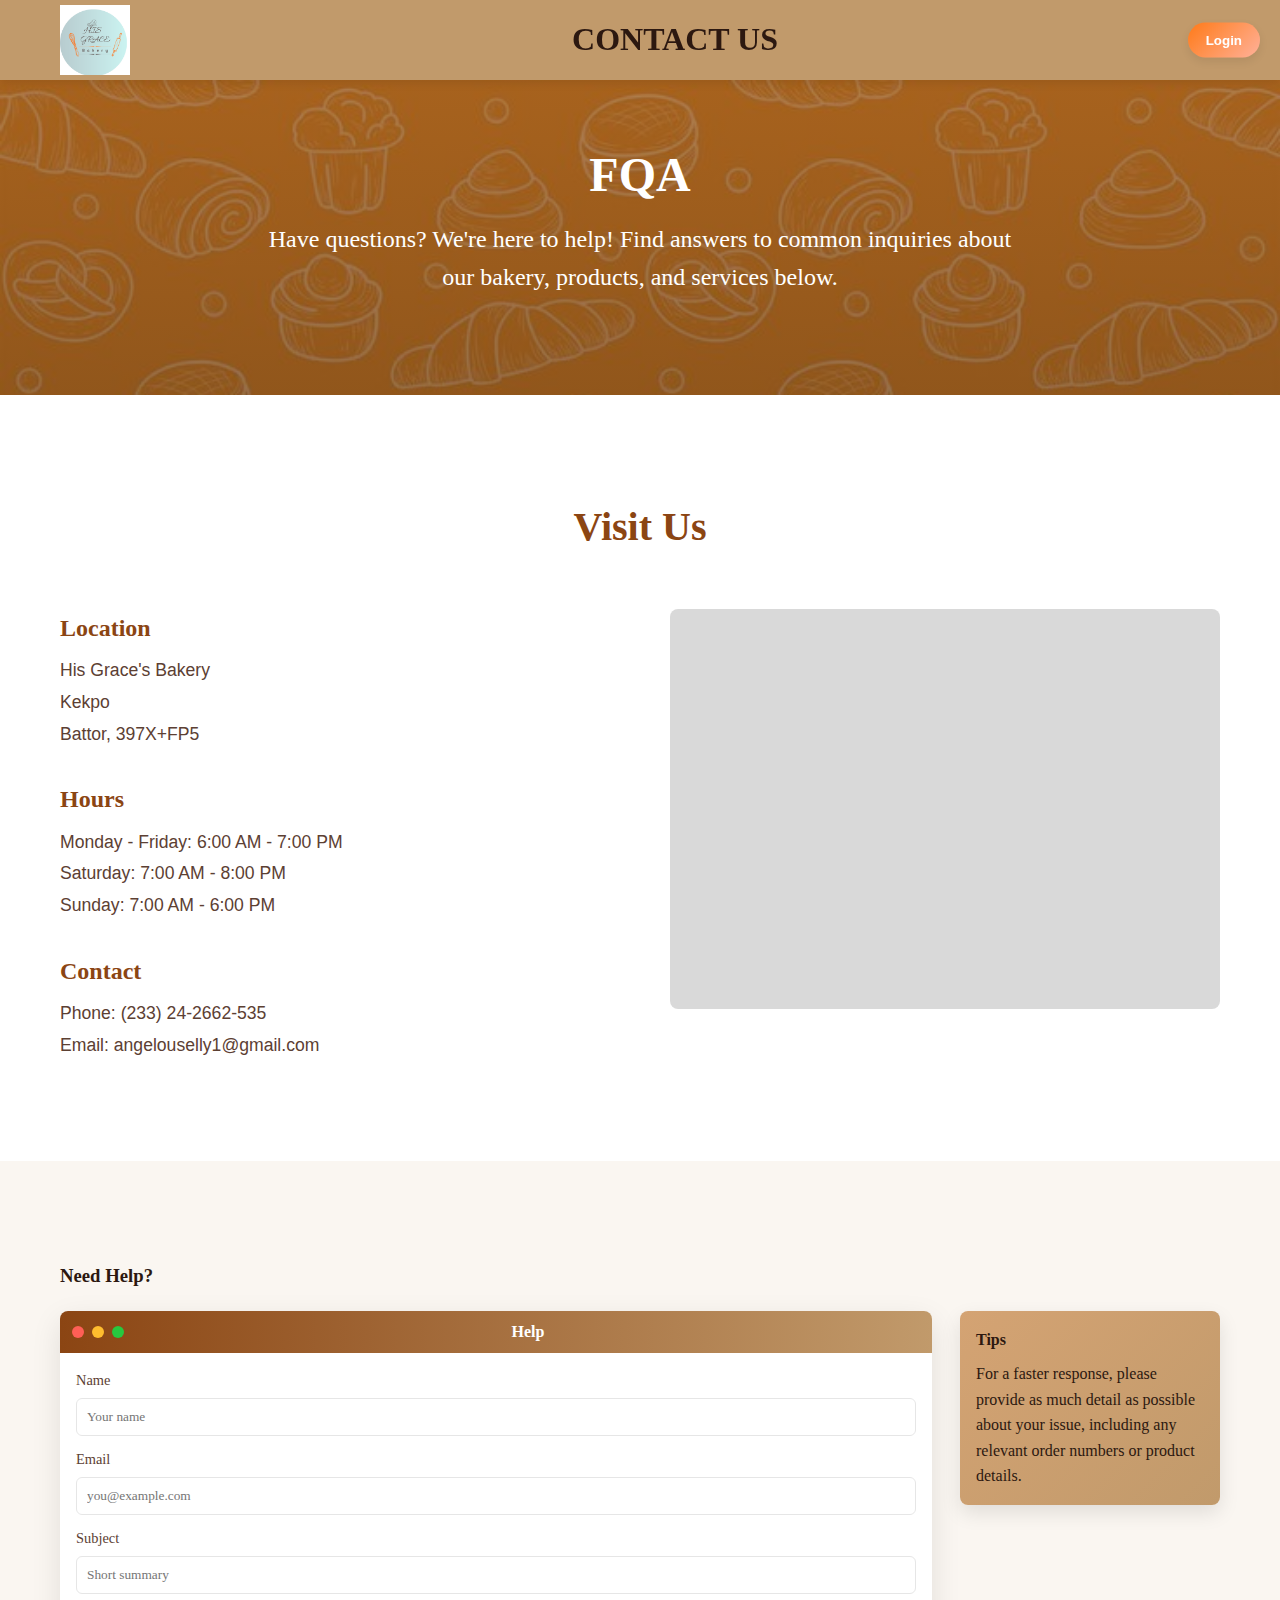
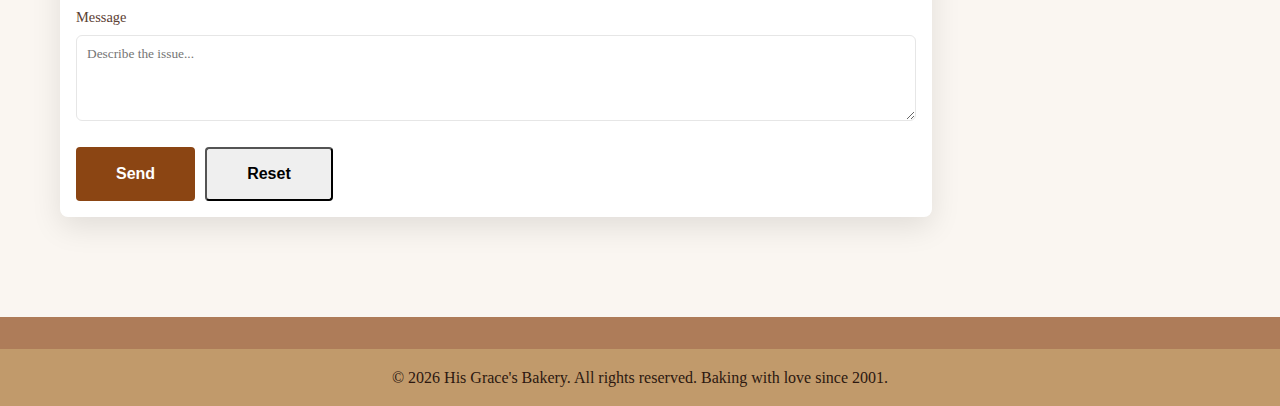
<file: Contact_Us.html>
<!DOCTYPE html>
<html lang="en">

<head>
    <meta charset="UTF-8" />
    <meta http-equiv="X-UA-compatible" content="IE=edge" />
    <meta name="viewport" content="width=device-width, initial-scale=1.0" />
    <title>HIS GRACE'S BAKERY —Contact us</title>
    <link rel="stylesheet" href="styles.css">
</head>

<body>
    <header class="header">
        <nav class="nav">
            <div class="nav-container">
                <!-- logo only as left-side Home link -->
                <a href="index.html" class="logo">
                    <img class="logo img" src="Images/logo.png" alt="His Grace's Bakery Logo">
                </a>

                <!-- central prominent Menu title (prioritized over logo) -->
                <a href="#menu" class="title-center" aria-current="page"> CONTACT US </a>


                <button><a href="Login.html">Login</a></button>

        </nav>
    </header>

    <main>
        <section id="home" class="contact-hero">
            <div class="hero-content">
                <h1 class="hero-title">FQA</h1>
                <p class="hero-subtitle">Have questions? We're here to help! Find answers to
                    common inquiries about our bakery, products, and services below.
                </p>
            </div>
        </section>

        <section id="contact" class="contact">
            <div class="container">
                <h2 class="section-title">Visit Us</h2>
                <div class="contact-grid">
                    <div class="contact-info">
                        <div class="contact-item">
                            <h3>Location</h3>
                            <p>His Grace's Bakery<br>Kekpo<br>Battor, 397X+FP5</p>
                        </div>
                        <div class="contact-item">
                            <h3>Hours</h3>
                            <p>Monday - Friday: 6:00 AM - 7:00 PM<br>
                                Saturday: 7:00 AM - 8:00 PM<br>
                                Sunday: 7:00 AM - 6:00 PM</p>
                        </div>
                        <div class="contact-item">
                            <h3>Contact</h3>
                            <p>Phone: (233) 24-2662-535<br>
                                Email: <label for="Email">angelouselly1@gmail.com</label> </p>
                        </div>
                    </div>
                    <div class="contact-map">
                        <div class="map-placeholder"></div>
                    </div>
                </div>
            </div>
        </section>

        <section id="help" class="help">
            <div class="container">
                <h3>Need Help?</h3>
                <div class="help-grid">
                    <form id="contact-form" class="help-form" action="#" method="post" enctype="multipart/form-data">
                        <div class="help-window">
                            <div class="window-bar">
                                <div class="window-controls">
                                    <span class="dot red"></span>
                                    <span class="dot yellow"></span>
                                    <span class="dot green"></span>
                                </div>
                                <div class="window-title">Help</div>
                            </div>
                            <div class="window-body">
                                <label class="field">
                                    <span>Name</span>
                                    <input type="text" name="name" required placeholder="Your name">
                                </label>
                                <label class="field">
                                    <span>Email</span>
                                    <input type="email" name="email" required placeholder="you@example.com">
                                </label>
                                <label class="field">
                                    <span>Subject</span>
                                    <input type="text" name="subject" placeholder="Short summary">
                                </label>
                                <label class="field">
                                    <span>Message</span>
                                    <textarea name="message" rows="4" placeholder="Describe the issue..."></textarea>
                                </label>
                                <div class="help-actions">
                                    <button class="btn btn-primary" type="submit">Send</button>
                                    <button class="btn" type="reset">Reset</button>
                                </div>
                            </div>
                        </div>
                    </form>
                    <aside class="help-note">
                        <h4>Tips</h4>
                        <p>
                            For a faster response, please provide as much detail as possible about your issue,
                            including any relevant order numbers or product details.
                        </p>
                    </aside>
                </div>
            </div>
        </section>

    </main>

    <footer class="footer">
        <div class="container">
            <p>&copy; 2026 His Grace's Bakery. All rights reserved. Baking with love since 2001.</p>
        </div>

</body>


</html>
</file>
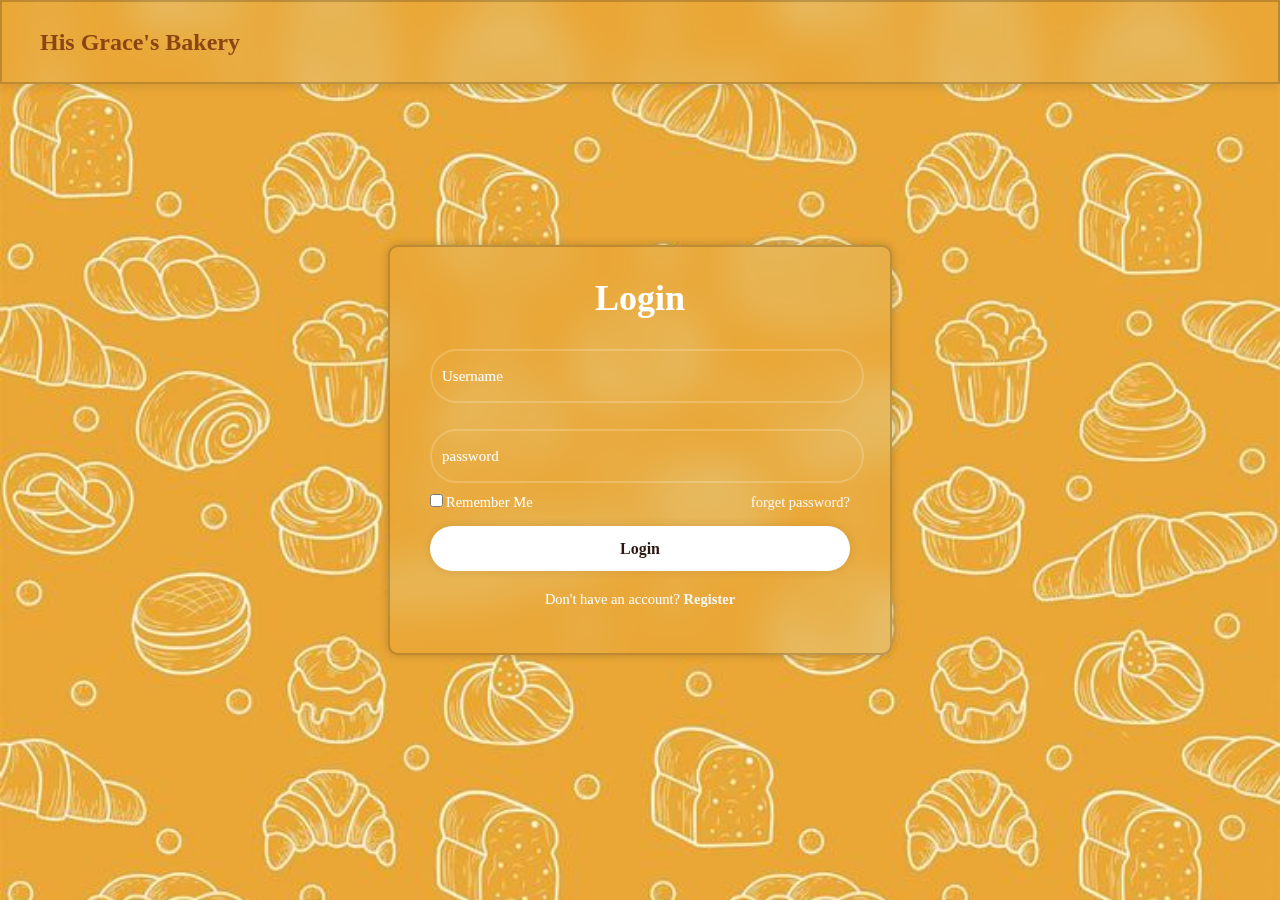
<file: Login.html>
<!DOCTYPE html>
<html lang="en">
<head>
    <meta charset="UTF-8"/>
    <meta http-equiv="X-UA-compatible" content="IE=edge" />
    <meta name="viewport" content="width=device-width, initial-scale=1.0"/>
    <title>Sign UP</title>
    <link rel="stylesheet" href="login.css">
</head>
<body>
    <header class="header">
        <nav class="nav">
            <div class="nav-container">
                <a href="index.html" class="logo">
                    His Grace's Bakery
                </a>
            </div>
        </nav>
    </header>
    <div class="wrapper">
        <form action="">
            <h1>Login</h1>
            <div class="input-box">
            <input type="text" placeholder="Username" required> 
            </div>
            <div class="input-box">
            <input type="password" placeholder="password" required>
            </div>

            <div class="remember-forget">
                <label ><input type="checkbox">Remember Me
                </label>
                <a href="#">forget password?</a>
            </div>

            <button type="submit" class="btn">Login</button>

            <div class="register-link">
                <p>Don't have an account?
            <a href="#Register">Register</a></p>
            </div>
        </form>
    </div>
</body>
</html>
</file>
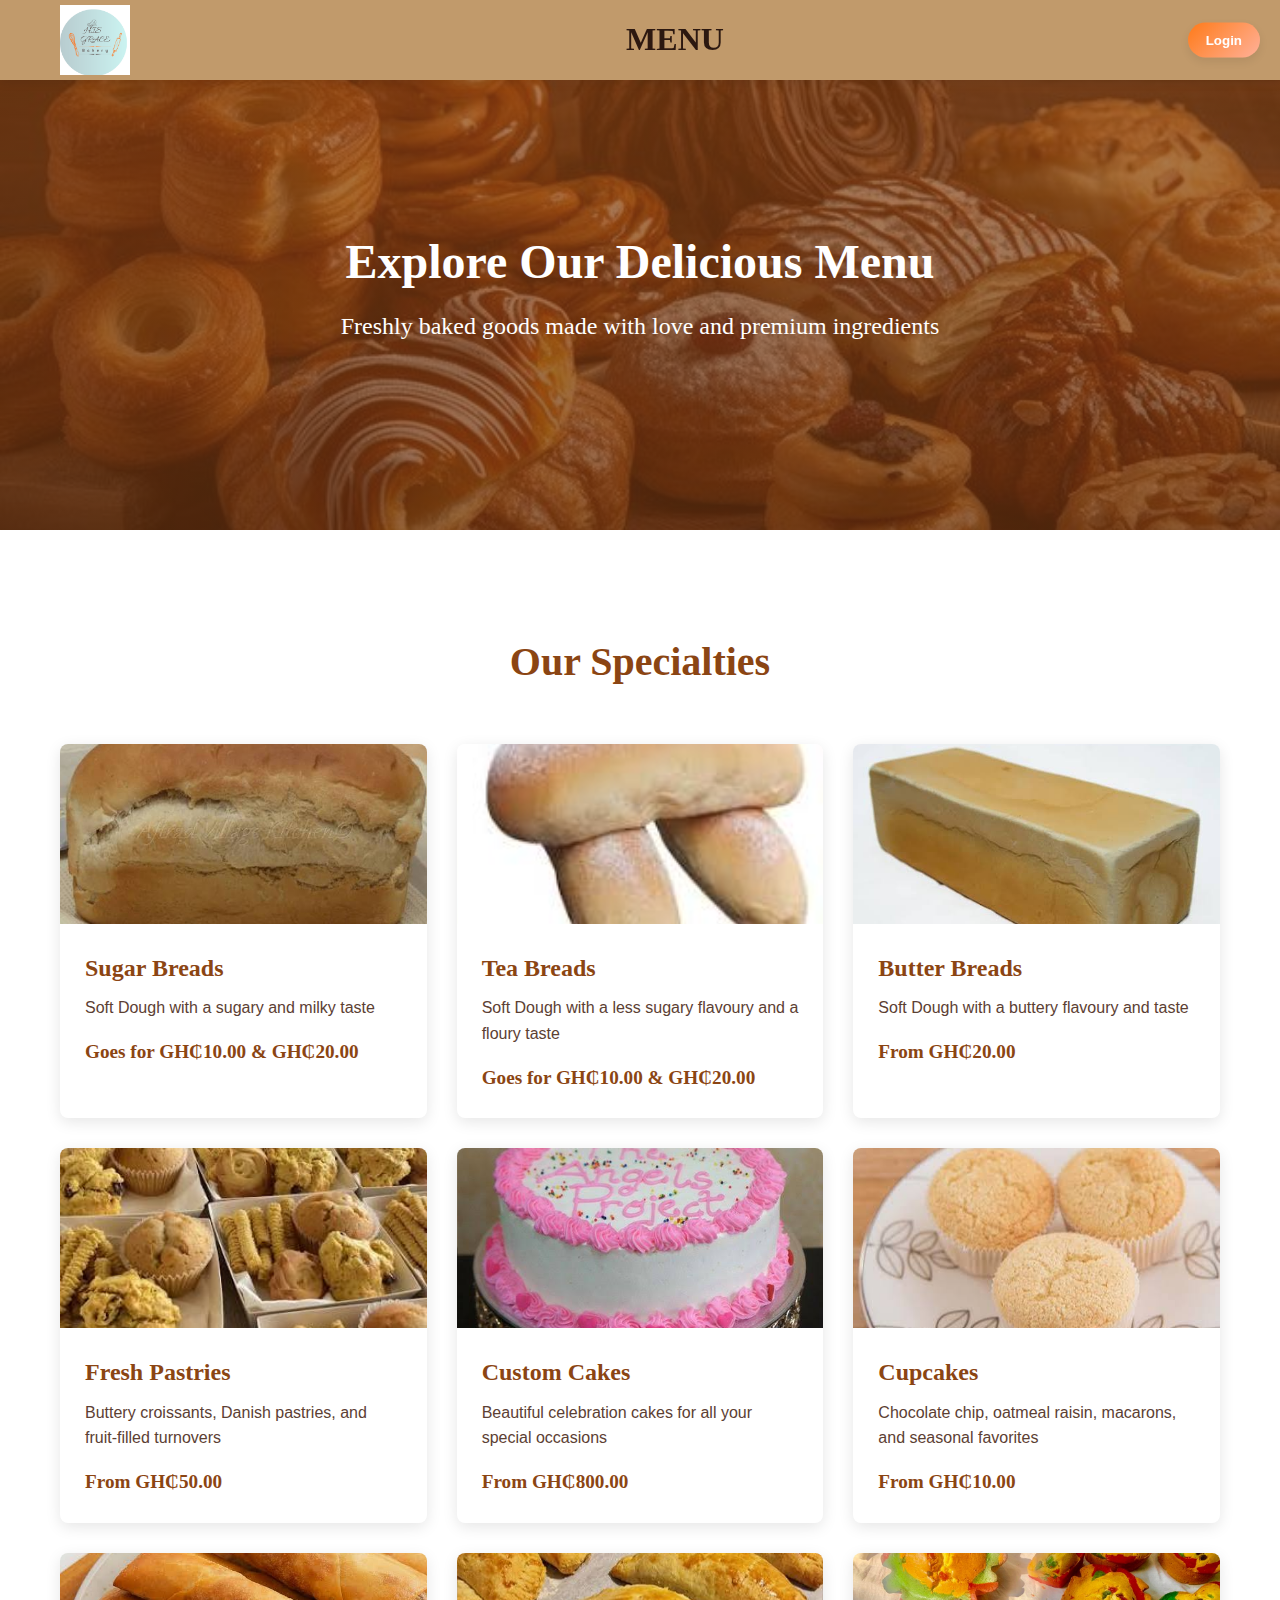
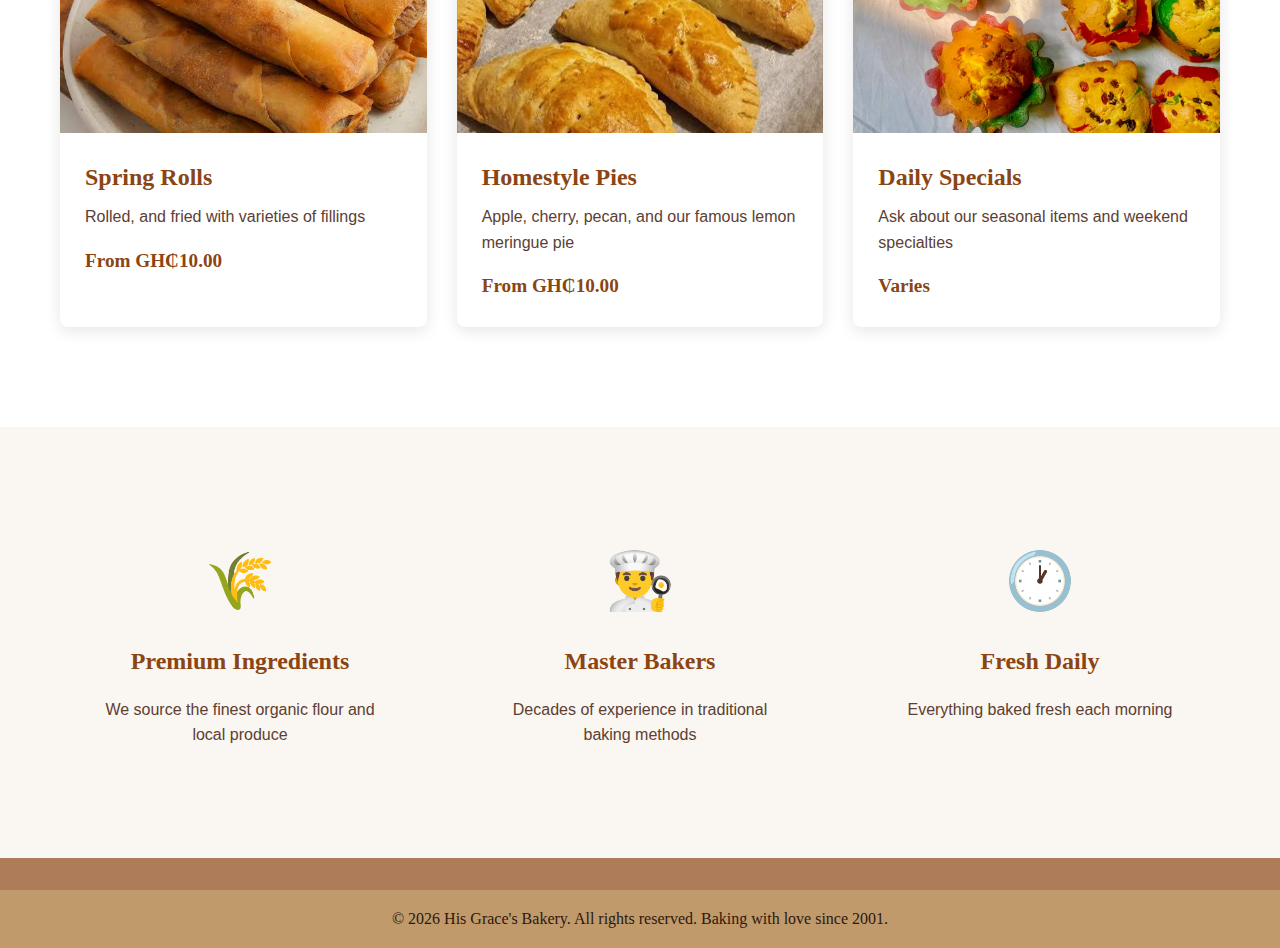
<file: menu.html>
<!DOCTYPE html>
<html lang="en">

<head>
    <meta charset="UTF-8" />
    <meta http-equiv="X-UA-compatible" content="IE=edge" />
    <meta name="viewport" content="width=device-width, initial-scale=1.0" />
    <title>HIS GRACE'S BAKERY — Menu</title>
    <link rel="stylesheet" href="styles.css">
</head>

<body>
    <header class="header">
        <nav class="nav">
            <div class="nav-container">
                <!-- logo only as left-side Home link -->
                <a href="index.html" class="logo">
                    <img class="logo img" src="Images/logo.png" 
                    alt="His Grace's Bakery Logo">
                </a>

                <!-- central prominent Menu title (prioritized over logo) -->
                <a href="#menu" class="title-center" aria-current="page"> MENU </a>


                <button><a href="Login.html">Login</a></button>

        </nav>
    </header>

    <main>
        <section id="home" class="menu-hero">
            <div class="hero-content">
                <h1 class="hero-title">Explore Our Delicious Menu</h1>
                <p class="hero-subtitle">Freshly baked goods made with love and premium ingredients
                </p>
            </div>
        </section>
        <section id="menu" class="menu">
            <div class="container">
                <h2 class="section-title">Our Specialties</h2>
                <div class="menu-grid">
                    <div class="menu-item">
                        <div class="menu-item-image sugar-bread"></div>
                        <div class="menu-item-content">
                            <h3>Sugar Breads</h3>
                            <p>Soft Dough with a sugary and milky taste</p>
                            <span class="price">Goes for GH₵10.00 & GH₵20.00</span>
                        </div>
                    </div>

                    <div class="menu-item">
                        <div class="menu-item-image tea-bread"></div>
                        <div class="menu-item-content">
                            <h3>Tea Breads</h3>
                            <p>Soft Dough with a less sugary flavoury and a floury taste</p>
                            <span class="price">Goes for GH₵10.00 & GH₵20.00</span>
                        </div>
                    </div>

                    <div class="menu-item">
                        <div class="menu-item-image Butter-bread"></div>
                        <div class="menu-item-content">
                            <h3>Butter Breads</h3>
                            <p>Soft Dough with a buttery flavoury and taste</p>
                            <span class="price">From GH₵20.00</span>
                        </div>
                    </div>

                    <div class="menu-item">
                        <div class="menu-item-image pastry"></div>
                        <div class="menu-item-content">
                            <h3>Fresh Pastries</h3>
                            <p>Buttery croissants, Danish pastries, and fruit-filled turnovers</p>
                            <span class="price">From GH₵50.00</span>
                        </div>
                    </div>

                    <div class="menu-item">
                        <div class="menu-item-image cake"></div>
                        <div class="menu-item-content">
                            <h3>Custom Cakes</h3>
                            <p>Beautiful celebration cakes for all your special occasions</p>
                            <span class="price">From GH₵800.00</span>
                        </div>
                    </div>

                    <div class="menu-item">
                        <div class="menu-item-image cupcakes"></div>
                        <div class="menu-item-content">
                            <h3>Cupcakes</h3>
                            <p>Chocolate chip, oatmeal raisin, macarons, and seasonal favorites</p>
                            <span class="price">From GH₵10.00</span>
                        </div>
                    </div>

                    <div class="menu-item">
                        <div class="menu-item-image spring-rolls"></div>
                        <div class="menu-item-content">
                            <h3>Spring Rolls</h3>
                            <p>Rolled, and fried with varieties of fillings </p>
                            <span class="price">From GH₵10.00</span>
                        </div>
                    </div>

                    <div class="menu-item">
                        <div class="menu-item-image pies"></div>
                        <div class="menu-item-content">
                            <h3>Homestyle Pies</h3>
                            <p>Apple, cherry, pecan, and our famous lemon meringue pie</p>
                            <span class="price">From GH₵10.00</span>
                        </div>
                    </div>

                    <div class="menu-item">
                        <div class="menu-item-image specialty"></div>
                        <div class="menu-item-content">
                            <h3>Daily Specials</h3>
                            <p>Ask about our seasonal items and weekend specialties</p>
                            <span class="price">Varies</span>
                        </div>
                    </div>
                </div>
            </div>
        </section>

        <section class="features">
            <div class="container">
                <div class="features-grid">
                    <div class="feature">
                        <div class="feature-icon">🌾</div>
                        <h3>Premium Ingredients</h3>
                        <p>We source the finest organic flour and local produce</p>
                    </div>
                    <div class="feature">
                        <div class="feature-icon">👨‍🍳</div>
                        <h3>Master Bakers</h3>
                        <p>Decades of experience in traditional baking methods</p>
                    </div>
                    <div class="feature">
                        <div class="feature-icon">🕐</div>
                        <h3>Fresh Daily</h3>
                        <p>Everything baked fresh each morning</p>
                    </div>
                </div>
            </div>
        </section>
    </main>

    <footer class="footer">
        <div class="container">
            <p>&copy; 2026 His Grace's Bakery. All rights reserved. Baking with love since 2001.</p>
        </div>
    </footer>
</body>

</html>
</file>
<file: styles.css>
* {
    margin: 0;
    padding: 0;
    box-sizing: border-box;
}

/**/
:root {
    --primary: #8B4513;
    --primary-dark: #6B3410;
    --primary-transparent: rgba(139, 69, 19, 0.7);
    --secondary: #D4A373;
    --accent: #C19A6B;
    --text-dark: #2C1810;
    --text-light: #5C4033;
    --bg-cream: #FAF6F1;
    --white: #FFFFFF;
    --logo: #e27100;
    --shadow: rgba(0, 0, 0, 0.1);
}

/* scroll behavior */
html {
    scroll-behavior: smooth;
}

/* body styles */
body {
    font-family: 'Times New Roman', Times, serif;
    color: var(--text-dark);
    line-height: 1.6;
    background-color: var(--primary-transparent);
}

.container {
    max-width: 1200px;
    margin: 0 auto;
    padding: 0 20px;
}

.header {
    position: fixed;
    top: 0;
    left: 0;
    right: 0;
    background-color: var(--accent);
    box-shadow: 0 2px 10px var(--shadow);
    z-index: 1000;
}

.nav-container {
    max-width: 1200px;
    margin: auto;
    padding: 0 20px;
    display: flex;
    justify-content: space-between;
    align-items: center;
    height: 80px;
}

.logo {
    display: flex;
    align-items: center;
    gap: 10px;
    font-size: 1.5rem;
    font-weight: bold;
    color: var(--logo);
    text-decoration: none;
    font-family: 'Georgia', serif;
}

.title-center {
    margin: 0 auto;
    display: flex;
    font-size: 2rem;
    font-weight: bold;
    color: var(--text-dark);
    text-decoration: none;
    font-family: 'Georgia', serif;
    transition: color 0.4s ease-in-out;
}

.title-center:hover {
    color: var(--logo);
}

.logo img {
    width: 70px;
    height: 70px;
    object-fit: contain;
    cursor: pointer;
    transition: transform 0.3s ease-in-out, margin-top 0.3s ease-in-out;
}

.logoimg {
    margin: 0 auto;
    width: 70px;
    height: 70px;
    object-fit: contain;
    cursor: pointer;
    transition: transform 0.3s ease-in-out, margin-top 0.3s ease-in-out;
}

.logoimg:hover {
    transform: scale(1.7);
}

.nav-menu {
    margin: 0 auto;
    display: flex;
    list-style: none;
    gap: 2rem;
}

.nav-menu li a {
    color: var(--text-dark);
    text-decoration: none;
    padding: 5px 10px;
    border: 1px solid transparent;
    font-size: 1.2rem;
    font-weight: 500;
    transition: color 0.4s ease-in-out;
}

.nav-menu li a:hover {
    background-color: var(--primary-transparent);
    font-size: 1.4rem;
    color: var(--logo);

}

/* place the login button in the far right corner with curvy border and hover */
.nav-container>button {
    position: absolute;
    right: 20px;
    top: 50%;
    transform: translateY(-50%);
    background: linear-gradient(135deg, #ff7a18 0%, #ffb199 100%);
    color: #fff;
    border: none;
    padding: 10px 18px;
    border-radius: 999px;
    /* very curvy / pill */
    cursor: pointer;
    transition: transform .15s ease, box-shadow .15s ease, filter .15s ease;
    box-shadow: 0 4px 10px rgba(0, 0, 0, 0.08);
}

/* keep the anchor inside the button styled */
.nav-container>button a {
    color: inherit;
    text-decoration: none;
    font-weight: 600;
}

/* hover effect */
.nav-container>button:hover {
    transform: translateY(-50%) scale(1.03);
    box-shadow: 0 10px 20px rgba(0, 0, 0, 0.12);
    filter: brightness(1.03);
}

/* Additional styles can be added below */
.hero {
    margin-top: 80px;
    height: 100vh;
    background: linear-gradient(rgba(139, 69, 19, 0.7), rgba(107, 52, 16, 0.7)),
        url('Images/imageshero-bg.jpg') no-repeat center center/cover;
    display: flex;
    justify-content: center;
    align-items: center;
    color: var(--white);
    text-align: center;
}

.menu-hero {
    margin-top: 80px;
    height: 50vh;
    background: linear-gradient(rgba(139, 69, 19, 0.7), rgba(107, 52, 16, 0.7)),
        url('Images/menu-bg.jpg') no-repeat center center/cover;
    display: flex;
    justify-content: center;
    align-items: center;
    color: var(--white);
    text-align: center;
}

.about-hero {
    margin-top: 80px;
    height: 35vh;
    background: linear-gradient(rgba(139, 69, 19, 0.7), rgba(107, 52, 16, 0.7)),
        url('Images/about-bg.jpg') no-repeat center center/cover;
    display: flex;
    justify-content: center;
    align-items: center;
    color: var(--white);
    text-align: center;
}

.contact-hero {
    margin-top: 80px;
    height: 35vh;
    background: linear-gradient(rgba(139, 69, 19, 0.7), rgba(107, 52, 16, 0.7)),
        url('Images/contact-bg.jpg') no-repeat center center/cover;
    display: flex;
    justify-content: center;
    align-items: center;
    color: var(--white);
    text-align: center;
}

.hero-content {
    max-width: 800px;
    padding: 20px;
}

.hero-title {
    font-size: 3rem;
    margin-bottom: 1rem;
    font-weight: 700;
    line-height: 1.2;
}

.hero-subtitle {
    font-size: 1.5rem;
    margin-bottom: 2rem;
    font-weight: 400;
}

.btn {
    display: inline-block;
    padding: 1rem 2.5rem;
    text-decoration: none;
    border-radius: 4px;
    transition: all 0.3s ease;
    font-family: 'Arial', sans-serif;
    font-size: 1rem;
    font-weight: 600;
    cursor: pointer;
    transition: background-color 0.3s ease-in-out, transform 0.2s ease-in-out;
}

.btn-primary {
    background-color: var(--primary);
    color: var(--white);
    border: none;
}

.btn-primary:hover {
    background-color: var(--primary-dark);
    transform: translateY(-3px);
}

.btn-primary:active {
    transform: translateY(0);
}

.about {
    padding: 100px 0;
    background-color: var(--bg-cream);
}

.about-grid {
    display: grid;
    grid-template-columns: 1fr 1fr;
    gap: 60px;
    align-items: center;
}

.about-image .image-placeholder {
    width: 100%;
    height: 400px;
    background: linear-gradient(rgba(212, 163, 115, 0.7), rgba(193, 154, 107, 0.7)),
        url('Images/about-image.jpg') no-repeat center center/cover;
    border-radius: 8px;
}

.about2-image .image-placeholder {
    width: 100%;
    height: 400px;
    background: linear-gradient(rgba(212, 163, 115, 0.7), rgba(193, 154, 107, 0.7)),
        url('Images/about2-image.jpg') no-repeat center center/cover;
    border-radius: 8px;
}

.about-content h2 {
    font-size: 2.5rem;
    color: var(--primary);
    margin-bottom: 1.5rem;
}

.about-content p {
    font-size: 1.1rem;
    margin-bottom: 1.5rem;
    color: var(--text-light);
    line-height: 1.8;
    font-family: 'Arial', sans-serif;
}

.menu {
    padding: 100px 0;
    background-color: var(--white);
}

.section-title {
    font-size: 2.5rem;
    text-align: center;
    color: var(--primary);
    margin-bottom: 1rem;
}

.section-subtitle {
    text-align: center;
    font-size: 1.2rem;
    color: var(--text-light);
    margin-bottom: 3rem;
    font-family: 'Arial', sans-serif;
}

.menu-grid {
    display: grid;
    grid-template-columns: repeat(auto-fit, minmax(350px, 1fr));
    gap: 30px;
    margin-top: 50px;
}

.menu-item {
    background-color: var(--white);
    border-radius: 8px;
    overflow: hidden;
    box-shadow: 0 4px 15px var(--shadow);
    transition: transform 0.3s ease, box-shadow 0.3s ease;
}

.menu-item:hover {
    transform: translateY(-5px);
    box-shadow: 0 8px 25px var(--shadow);
}

.menu-item-image {
    width: 100%;
    height: 180px;
    background-size: cover;
    background-position: center;
}

.menu-item-image.sugar-bread {
    background-image: url("Images/SugarBread.jpeg");
}

.menu-item-image.tea-bread {
    background-image: url("Images/download.jpg");
}

.menu-item-image.Butter-bread {
    background-image: url("Images/Butter Bread 1.jpeg");
}

.menu-item-image.pastry {
    background-image: url("Images/Pastry Pack.jpeg");
}

.menu-item-image.cake {
    background-image: url("Images/BD Cake.jpeg");
}

.menu-item-image.cupcakes {
    background-image: url("Images/CupCake.jpeg");
}

.menu-item-image.spring-rolls {
    background-image: url("Images/Spring Rolls.jpeg");
}

.menu-item-image.pies {
    background-image: url("Images/Meat Pie.jpeg");
}

.menu-item-image.specialty {
    background-image: url("Images/Muffins.jpg");
}

.menu-item-content {
    padding: 25px;
}

.menu-item-content h3 {
    font-size: 1.5rem;
    color: var(--primary);
    margin-bottom: 0.5rem;
}

.menu-item-content p {
    font-size: 1rem;
    color: var(--text-light);
    margin-bottom: 1rem;
    line-height: 1.6;
    font-family: 'Arial', sans-serif;
}

.price {
    display: inline-block;
    font-size: 1.2rem;
    font-weight: bold;
    color: var(--primary);
}

.features {
    padding: 80px 0;
    background-color: var(--bg-cream);
}

.features-grid {
    display: grid;
    grid-template-columns: repeat(auto-fit, minmax(280px, 1fr));
    gap: 40px;
}

.feature {
    text-align: center;
    padding: 30px;
}

.feature-icon {
    font-size: 3.5rem;
    margin-bottom: 1rem;
}

.feature h3 {
    font-size: 1.5rem;
    color: var(--primary);
    margin-bottom: 1rem;
}

.feature p {
    font-size: 1rem;
    color: var(--text-light);
    font-family: 'Arial', sans-serif;
}

.contact {
    padding: 100px 0;
    background-color: var(--white);
}

.contact-grid {
    display: grid;
    grid-template-columns: 1fr 1fr;
    gap: 60px;
    margin-top: 50px;
}

.contact-info {
    display: flex;
    flex-direction: column;
    gap: 30px;
}

.contact-item h3 {
    font-size: 1.5rem;
    color: var(--primary);
    margin-bottom: 0.5rem;
}

.contact-item p {
    font-size: 1.1rem;
    color: var(--text-light);
    line-height: 1.8;
    font-family: 'Arial', sans-serif;
}

.map-placeholder {
    width: 100%;
    height: 400px;
    background: linear-gradient(rgba(0, 0, 0, 0.149)),
        url("https://images.pexels.com/photos/21014/pexels-photo.jpg?auto=compress&cs=tinysrgb&w=800") center/cover;

    border-radius: 8px;
    display: flex;
    align-items: center;
    justify-content: center;
}

.help {
    padding: 100px 0;
    background-color: var(--bg-cream);
}

/* Screenshot-style help form */
.help-grid {
    display: flex;
    gap: 28px;
    align-items: flex-start;
    margin-top: 20px;
}

.help-form {
    flex: 1;
}

.help-window {
    background: var(--white);
    border-radius: 8px;
    box-shadow: 0 10px 30px var(--shadow);
    overflow: hidden;
}

.window-bar {
    background: linear-gradient(90deg, var(--primary), var(--accent));
    color: #fff;
    display: flex;
    align-items: center;
    padding: 8px 12px;
    gap: 12px;
}

.window-controls {
    display: flex;
    gap: 8px;
}

.window-controls .dot {
    width: 12px;
    height: 12px;
    border-radius: 50%;
    display: inline-block;
}

.dot.red {
    background: #ff5f56;
}

.dot.yellow {
    background: #ffbd2e;
}

.dot.green {
    background: #27c93f;
}

.window-title {
    flex: 1;
    text-align: center;
    font-weight: 600;
}

.window-body {
    padding: 16px;
    display: flex;
    flex-direction: column;
    gap: 12px;
}

.field span {
    display: block;
    font-size: 0.9rem;
    color: var(--text-light);
    margin-bottom: 6px;
}

.field input,
.field textarea {
    width: 100%;
    padding: 10px;
    border: 1px solid #e6e6e6;
    border-radius: 6px;
    font-family: inherit;
}

.file-field input {
    padding: 6px;
}

.help-actions {
    display: flex;
    gap: 10px;
    margin-top: 6px;
}

.help-note {
    width: 260px;
    background: linear-gradient(135deg, var(--secondary), var(--accent));
    color: var(--text-dark);
    padding: 16px;
    border-radius: 8px;
    box-shadow: 0 8px 20px var(--shadow);
}

.help-note h4 {
    margin-bottom: 8px;
}

@media (max-width: 900px) {
    .help-grid {
        flex-direction: column;
    }

    .help-note {
        width: 100%;
    }
}

.footer {
    background-color: var(--accent);
    color: var(--text-dark);
    text-align: center;
    padding: 1rem 0;
    margin-top: 2rem;
}
</file>
<file: login.css>
* {
    margin: 0;
    padding: 0;
    box-sizing: 0;
    font-family: 'Times New Roman', Times, serif;
}

:root {
    --primary: #8B4513;
    --primary-dark: #6B3410;
    --primary-transparent: rgba(139, 69, 19, 0.607);
    --secondary: #D4A373;
    --accent: #C19A6B;
    --text-dark: #2C1810;
    --text-light: #5C4033;
    --bg-cream: #FAF6F1;
    --white: #FFFFFF;
    --logo: #e27100;
    --shadow: rgba(0, 0, 0, 0.1);
}

body {
    display: flex;
    justify-content: center;
    align-items: center;
    min-height: 100vh;
    background: url(Images/contact-bg.jpg) no-repeat;
    background-size: cover;
    background-position: center;
}

.header {
    position: fixed;
    top: 0;
    left: 0;
    right: 0;
    background: transparent;
    border: 2px solid rgba(12, 12, 12, 0.2);
    backdrop-filter: blur(20px);
    box-shadow: 0 2px 10px var(--shadow);
    z-index: 1000;
}

.nav-container {
    max-width: 1200px;
    margin: 0 auto;
    padding: 0 20px;
    display: flex;
    justify-content: space-between;
    align-items: center;
    height: 80px;
}

.logo {
    font-size: 1.5rem;
    font-weight: bold;
    color: var(--primary);
    text-decoration: none;
    font-family: 'Georgia', serif;
}

.title-center {
    margin: 0 auto;
    display: flex;
    font-size: 2rem;
    font-weight: bold;
    color: var(--text-dark);
    text-decoration: none;
    font-family: 'Georgia', serif;
    transition: color 0.4s ease-in-out;
}

.wrapper {
    width: 420px;
    background: transparent;
    border: 2px solid rgba(12, 12, 12, 0.2);
    backdrop-filter: blur(20px);
    box-shadow: 0 0 10px rgba(0, 0, 0, 0.2);
    color: var(--white);
    border-radius: 10px;
    padding: 30px 40px;
}

.wrapper h1 {
    font-size: 36px;
    text-align: center;
}

.wrapper .input-box {
    position: relative;
    width: 100%;
    height: 50px;
    margin: 30px 0;

}

.input-box input {
    width: 100%;
    height: 100%;
    background: transparent;
    border: none;
    outline: none;
    border: 2px solid rgba(255, 255, 255, .2);
    border-radius: 40px;
    font-size: 15px;
    color: var(--white);
    padding: 0 0 0 10px;
}

.input-box input::placeholder {
    color: var(--white);
}

.wrapper .remember-forget {
    display: flex;
    justify-content: space-between;
    font-size: 14.5px;
    margin: -15px 0 15px;
}

.remember-forget label input {
    accent-color: var(--bg-cream);
    margin-right: 3px;
}

.remember-forget a {
    color: var(--bg-cream);
    text-decoration: none;
}

.remember-forget a:hover {
    text-decoration: underline;
}

.wrapper .btn {
    width: 100%;
    height: 45px;
    background-color: var(--white);
    border: none;
    outline: none;
    border-radius: 40px;
    box-shadow: 0 0 10px rgba(0, 0, 0, 0.1);
    cursor: pointer;
    font-size: 16px;
    color: var(--text-dark);
    font-weight: 600;
}

.btn:hover {
    background-color: var(--primary-transparent);
}

.wrapper .register-link {
    font-size: 14.5px;
    text-align: center;
    margin: 20px 0 15px;
}

.register-link p a {
    color: var(--bg-cream);
    text-decoration: none;
    font-weight: 600;
}

.register-link p a:hover {
    text-decoration: underline;
}
</file>
